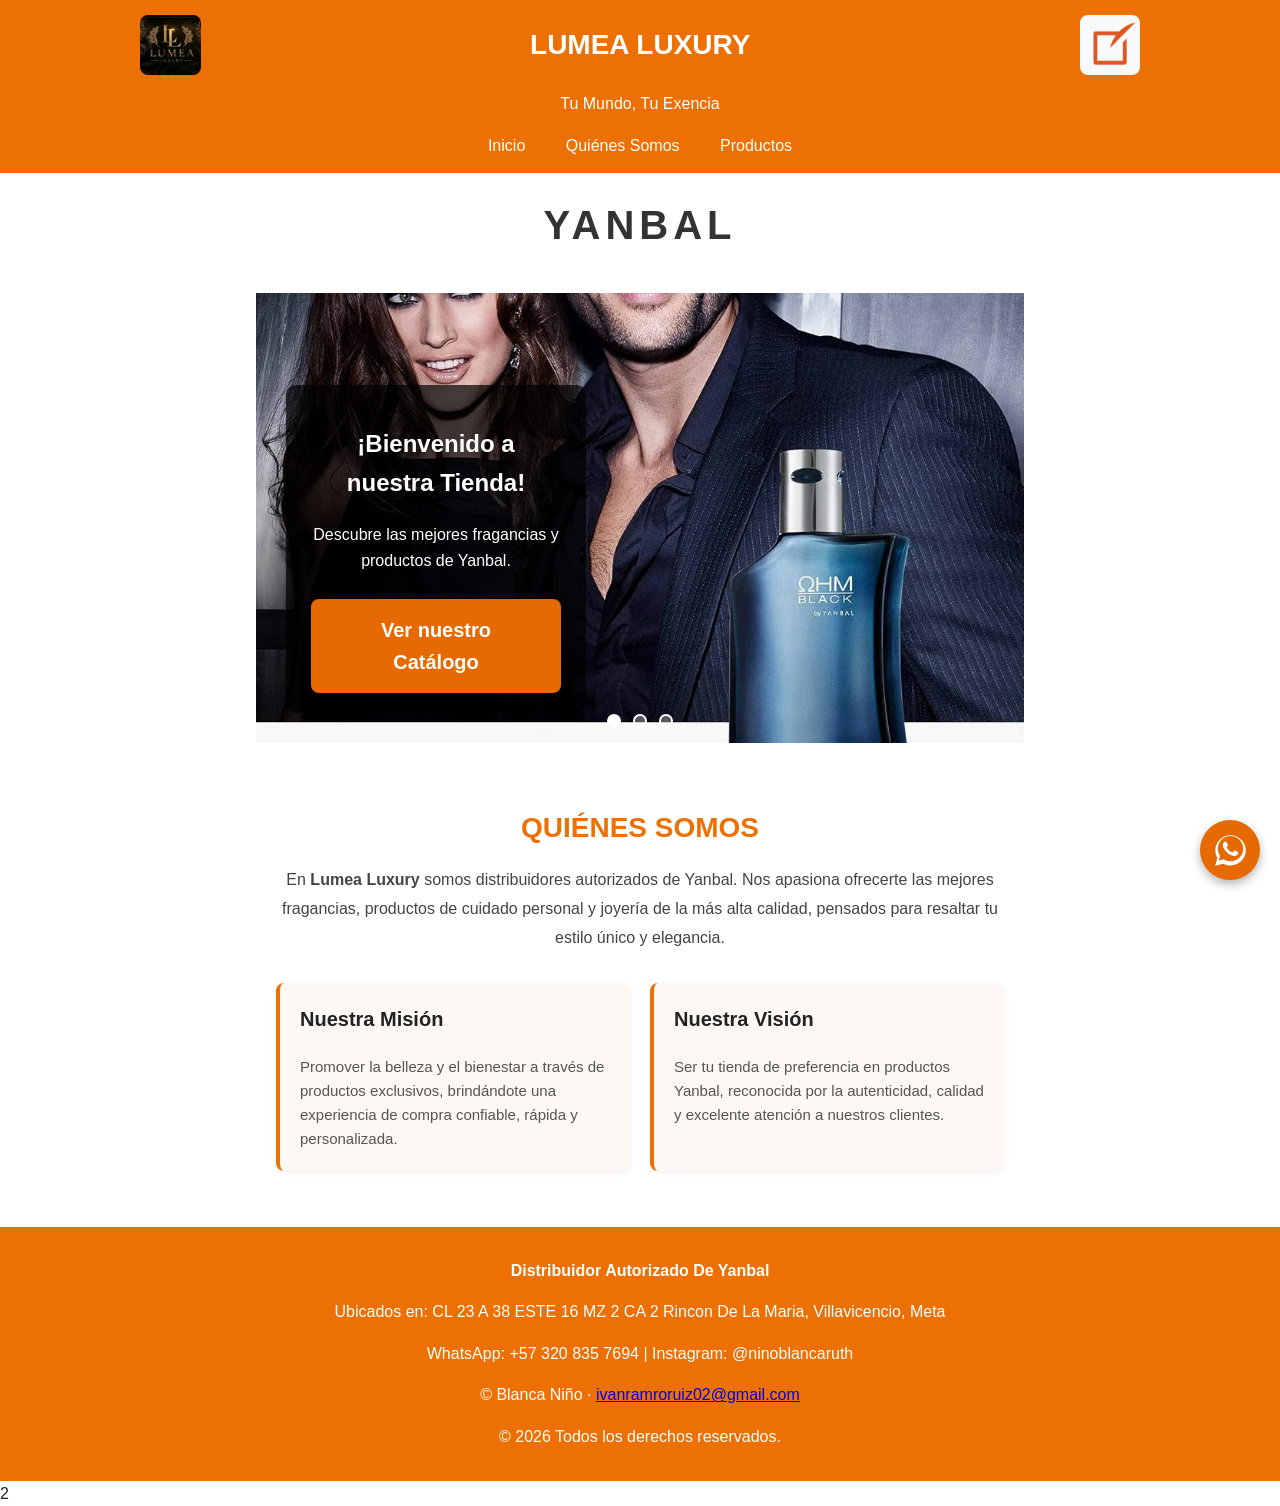
<file: index.html>
<!DOCTYPE html> <!-- Indica al navegador que este documento está escrito en HTML5 -->
<html lang="es"> <!-- Etiqueta raíz de toda la página; lang="es" indica que el idioma principal es español -->
<head> <!-- Cabecera invisible de la página: contiene configuraciones, metadatos y enlaces a estilos -->
  <meta charset="UTF-8"> <!-- Permite mostrar correctamente tildes, la letra ñ y caracteres especiales -->
  <meta name="viewport" content="width=device-width, initial-scale=1"> <!-- Hace que la página se adapte al ancho de celulares y tablets -->
  <meta name="description" content="Pagina principal de mis productos"> <!-- Descripción breve de la página para buscadores como Google -->
  <title> Blanca Niño | Enprendedora Independiente</title> <!-- Título que aparece en la pestaña del navegador -->
  <link rel="stylesheet" href="estilos.css"> <!-- Conecta este archivo HTML con la hoja de estilos CSS -->
</head> <!-- Cierra la configuración de cabecera -->
<body> <!-- Inicia todo el contenido visible de la página web -->

<header> <!-- Encabezado superior de la página (barra naranja) -->
  <div class="header-contenido"> <!-- Caja contenedora para alinear los dos logos y el título en una fila -->
    <img src="img/logo1.jpeg" alt="Logo Lumea" class="logo-header"> <!-- Muestra el logo izquierdo desde la carpeta img; alt es el texto alternativo -->
    <h1>LUMEA LUXURY</h1> <!-- Título principal más importante de la página -->
    <img src="img/logo2.jpeg" alt="Icono" class="logo-header"> <!-- Muestra el logo derecho desde la carpeta img -->
  </div> <!-- Cierra el contenedor de logos y título -->
  <p>Tu Mundo, Tu Exencia</p> <!-- Párrafo con el eslogan debajo del título principal -->
  
  <!-- MENÚ DE NAVEGACIÓN -->
<nav> <!-- Contenedor semántico para los enlaces principales de navegación -->
  <a href="index.html">Inicio</a> <!-- Enlace que recarga o lleva a la página principal -->
  <a href="index.html#quienes-somos">Quiénes Somos</a> <!-- Enlace tipo ancla (#) que baja hasta la sección con id="quienes-somos" -->
  <a href="productos.html">Productos</a> <!-- Enlace que abre la página del catálogo de productos -->
</nav> <!-- Cierra el menú de navegación -->
</header> <!-- Cierra el encabezado superior -->
  
<!-- ========================================================
       TÍTULO PRINCIPAL DE LA MARCA
       ======================================================== -->
  <h2 style="text-align: center; font-size: 40px; letter-spacing: 5px; margin: 20px 0; color: #333;">YANBAL</h2> <!-- Subtítulo con estilos en línea (centrado, tamaño 40px, letras separadas 5px y gris oscuro) -->
<!-- ========================================================
       SECCIÓN DE BIENVENIDA (HERO SECTION) CON IMAGEN DE FONDO
       ======================================================== -->
 <main> <!-- Contenedor principal del contenido central de la página -->
   <!-- SECCIÓN DE PORTADA CON CARRUSEL DE FOTOS -->
<section class="carrusel-container"> <!-- Sección que encierra todo el carrusel de portada -->
  <div class="carrusel-slides" id="carruselSlides"> <!-- Pista horizontal que mueve las diapositivas; tiene id para controlarla con JavaScript -->
    
    <!-- Foto 1 (La imagen principal actual) -->
    <div class="slide"> <!-- Primera diapositiva del carrusel -->
      <img src="img/portada.jpg" alt="Fragancias Yanbal"> <!-- Imagen de fondo de la primera diapositiva -->
      <div class="contenido-portada"> <!-- Recuadro oscuro flotante encima de la imagen -->
        <h2>¡Bienvenido a nuestra Tienda!</h2> <!-- Título dentro del recuadro de bienvenida -->
        <p>Descubre las mejores fragancias y productos de Yanbal.</p> <!-- Texto descriptivo de bienvenida -->
        <a href="productos.html" class="boton-catalogo">Ver nuestro Catálogo</a> <!-- Enlace con apariencia de botón naranja que lleva al catálogo -->
      </div> <!-- Cierra el recuadro flotante -->
    </div> <!-- Cierra la diapositiva 1 -->

    <!-- Foto 2 (Subirás esta foto a tu carpeta img) -->
    <div class="slide"> <!-- Segunda diapositiva del carrusel -->
      <img src="img/portada2.jpg" alt="Joyería Yanbal"> <!-- Imagen de fondo de la segunda diapositiva -->
      <div class="contenido-portada"> <!-- Recuadro oscuro flotante encima de la segunda foto -->
        <h2>Joyería Exclusiva</h2> <!-- Título de la diapositiva 2 -->
        <p>Diseños elegantes de la más alta calidad.</p> <!-- Texto descriptivo de la diapositiva 2 -->
        <a href="productos.html" class="boton-catalogo">Ver Joyería</a> <!-- Botón que lleva a la página de productos -->
      </div> <!-- Cierra el recuadro flotante -->
    </div> <!-- Cierra la diapositiva 2 -->

    <!-- Foto 3 (Subirás esta foto a tu carpeta img) -->
    <div class="slide"> <!-- Tercera diapositiva del carrusel -->
      <img src="img/portada3.jpg" alt="Cuidado Personal"> <!-- Imagen de fondo de la tercera diapositiva -->
      <div class="contenido-portada"> <!-- Recuadro oscuro flotante encima de la tercera foto -->
        <h2>Cuidado Personal</h2> <!-- Título de la diapositiva 3 -->
        <p>Lo mejor para tu rutina diaria de belleza.</p> <!-- Texto descriptivo de la diapositiva 3 -->
        <a href="productos.html" class="boton-catalogo">Descubrir Más</a> <!-- Botón que lleva a la página de productos -->
      </div> <!-- Cierra el recuadro flotante -->
    </div> <!-- Cierra la diapositiva 3 -->

  </div> <!-- Cierra la pista de diapositivas -->

  <!-- PUNTOS INDICADORES DE NAVEGACIÓN -->
  <div class="carrusel-puntos"> <!-- Contenedor de los 3 puntos indicadores en la parte inferior -->
    <span class="punto active" onclick="irASlide(0)"></span> <!-- Punto 1 (activo al inicio); al hacer clic llama a la función JS irASlide(0) -->
    <span class="punto" onclick="irASlide(1)"></span> <!-- Punto 2; al hacer clic muestra la segunda imagen (posición 1) -->
    <span class="punto" onclick="irASlide(2)"></span> <!-- Punto 3; al hacer clic muestra la tercera imagen (posición 2) -->
  </div> <!-- Cierra los puntos indicadores -->
</section> <!-- Cierra la sección del carrusel -->




    <!-- 2. QUIÉNES SOMOS (Separado, justo debajo de la portada) -->
    <section id="quienes-somos" class="seccion-quienes-somos"> <!-- Sección con id="quienes-somos" para que el menú pueda saltar hasta aquí -->
      <h2>Quiénes Somos</h2> <!-- Título de la sección -->
      <p class="descripcion-quienes-somos"> <!-- Párrafo de presentación; <strong> resalta "Lumea Luxury" en negrita -->
        En <strong>Lumea Luxury</strong> somos distribuidores autorizados de Yanbal. Nos apasiona ofrecerte las mejores fragancias, productos de cuidado personal y joyería de la más alta calidad, pensados para resaltar tu estilo único y elegancia.
      </p>

      <div class="mision-vision-grid"> <!-- Contenedor flexible que pone Misión y Visión lado a lado -->
        <div class="tarjeta-mv"> <!-- Tarjeta individual para la Misión -->
          <h3>Nuestra Misión</h3> <!-- Subtítulo de la tarjeta Misión -->
          <p>Promover la belleza y el bienestar a través de productos exclusivos, brindándote una experiencia de compra confiable, rápida y personalizada.</p> <!-- Texto de la Misión -->
        </div> <!-- Cierra tarjeta Misión -->
        <div class="tarjeta-mv"> <!-- Tarjeta individual para la Visión -->
          <h3>Nuestra Visión</h3> <!-- Subtítulo de la tarjeta Visión -->
          <p>Ser tu tienda de preferencia en productos Yanbal, reconocida por la autenticidad, calidad y excelente atención a nuestros clientes.</p> <!-- Texto de la Visión -->
        </div> <!-- Cierra tarjeta Visión -->
      </div> <!-- Cierra el contenedor de Misión y Visión -->
    </section> <!-- Cierra la sección Quiénes Somos -->
  </main> <!-- Cierra el contenido principal -->

<!-- ========================================================
       PIE DE PÁGINA (FOOTER): Información legal y de contacto
       ======================================================== -->
  <footer> <!-- Pie de página inferior con datos de contacto -->
    <p><strong>Distribuidor Autorizado De Yanbal</strong></p> <!-- Texto destacado en negrita -->
    <p> Ubicados en: CL 23 A 38 ESTE 16 MZ 2 CA 2 Rincon De La Maria, Villavicencio, Meta</p> <!-- Dirección física -->
    <p> WhatsApp: +57 320 835 7694 |  Instagram: @ninoblancaruth</p> <!-- Datos de contacto y redes -->
    <p>&copy; Blanca Niño · <a href="mailto:ana@correo.com">ivanramroruiz02@gmail.com</a></p> <!-- Símbolo de copyright (&copy;) y enlace mailto para abrir el correo -->
    <p>&copy; 2026 Todos los derechos reservados.</p> <!-- Aviso de derechos reservados -->
  </footer> <!-- Cierra el pie de página -->
  
   <!-- BOTÓN FLOTANTE DE WHATSAPP imagen vectorial (coordenadas matematicas ponto x, y) -->
  <a href="https://wa.me/573144445281?text=¡Hola!%20Me%20gustaría%20recibir%20más%20información%20sobre%20los%20productos%20de%20Lumea%20Luxury." class="boton-whatsapp-flotante" target="_blank"> <!-- Enlace directo a la API de WhatsApp con mensaje predefinido; target="_blank" lo abre en una pestaña nueva -->
    <!-- Este es el código del ícono de WhatsApp en color blanco -->
    <svg xmlns="http://www.w3.org/2000/svg" viewBox="0 0 448 512" fill="white"> <!-- Gráfico vectorial (SVG) que dibuja el logo de WhatsApp en blanco sin pixelarse -->
      <path d="M380.9 97.1C339 55.1 283.2 32 223.9 32c-122.4 0-222 99.6-222 222 0 39.1 10.2 77.3 29.6 111L0 480l117.7-30.9c32.4 17.7 68.9 27 106.1 27h.1c122.3 0 224.1-99.6 224.1-222 0-59.3-25.2-115-67.1-157zM223.9 413.6c-33.2 0-65.7-8.9-94-25.7l-6.7-4-69.8 18.3L72 334.3l-4.4-7c-18.5-29.4-28.2-63.3-28.2-98.2 0-101.7 82.8-184.5 184.6-184.5 49.3 0 95.6 19.2 130.4 54.1 34.8 34.9 56.2 81.2 56.1 130.5 0 101.8-84.9 184.6-186.6 184.6zm101.2-138.2c-5.5-2.8-32.8-16.2-37.9-18-5.1-1.9-8.8-2.8-12.5 2.8-3.7 5.6-14.3 18-17.6 21.8-3.2 3.7-6.5 4.2-12 1.4-32.6-16.3-54-29.1-75.5-66-5.7-9.8 5.7-9.1 16.3-30.3 1.8-3.7.9-6.9-.5-9.7-1.4-2.8-12.5-30.1-17.1-41.2-4.5-10.8-9.1-9.3-12.5-9.5-3.2-.2-6.9-.2-10.6-.2-3.7 0-9.7 1.4-14.8 6.9-5.1 5.6-19.4 19-19.4 46.3 0 27.3 19.9 53.7 22.6 57.4 2.8 3.7 39.1 59.7 94.8 83.8 35.2 15.2 49 16.5 66.6 13.9 10.7-1.6 32.8-13.4 37.4-26.4 4.6-13 4.6-24.1 3.2-26.4-1.3-2.5-5-3.9-10.5-6.6z"/> <!-- Coordenadas matemáticas que trazan la silueta del teléfono y burbuja de WhatsApp -->
    </svg> <!-- Cierra el gráfico vectorial -->
  </a> <!-- Cierra el botón flotante de WhatsApp -->
  <!-- SCRIPT PARA FORZAR EL SALTO A "QUIÉNES SOMOS" EN CELULARES -->
  <script> // Inicia bloque de código JavaScript
    window.addEventListener('load', function() { // Espera a que toda la página y sus imágenes terminen de cargar
      if (window.location.hash === '#quienes-somos') { // Verifica si la dirección URL termina en #quienes-somos
        setTimeout(function() { // Espera un breve tiempo antes de ejecutar el desplazamiento
          const seccion = document.getElementById('quienes-somos'); // Busca en el HTML la sección con id="quienes-somos"
          if (seccion) { // Comprueba que la sección exista
            seccion.scrollIntoView({ behavior: 'smooth' }); // Desliza la pantalla suavemente hasta esa sección
          }
        }, 300); // Espera 300ms a que la imagen de portada se ubique en el celular
      }
    }); // Cierra el evento de carga
  </script> <!-- Cierra el primer script -->

  <!-- SCRIPT PARA EL FUNCIONAMIENTO DEL CARRUSEL -->
  <script> // Inicia el código JavaScript que controla el movimiento del carrusel
    let indexSlide = 0; // Variable que guarda el número de la foto actual (empieza en 0 = Foto 1)
    const containerSlides = document.getElementById('carruselSlides'); // Captura el contenedor que mueve todas las fotos
    const puntos = document.querySelectorAll('.punto'); // Captura todos los puntos indicadores en una lista
    const totalSlides = puntos.length; // Cuenta cuántas diapositivas hay en total (3)

    function mostrarSlide(n) { // Función principal que cambia a la diapositiva número "n"
      indexSlide = n; // Actualiza el índice de la foto actual
      if (indexSlide >= totalSlides) indexSlide = 0; // Si pasa de la última foto, vuelve a empezar en la primera (0)
      if (indexSlide < 0) indexSlide = totalSlides - 1; // Si retrocede antes de la primera, salta a la última

      containerSlides.style.transform = `translateX(-${indexSlide * 100}%)`; // Mueve las fotos hacia la izquierda multiplicando el índice por 100%

      puntos.forEach(p => p.classList.remove('active')); // Quita el color blanco activo a todos los puntos
      if (puntos[indexSlide]) { // Verifica que exista el punto correspondiente a la foto actual
        puntos[indexSlide].classList.add('active'); // Pinta de blanco activo solo el punto de la foto visible
      }
    } // Cierra la función mostrarSlide

    function irASlide(n) { // Función que se ejecuta al hacer clic manualmente en uno de los puntos
      mostrarSlide(n); // Llama a mostrarSlide para ir directo a esa foto
    } // Cierra la función irASlide

    // Cambia la imagen automáticamente cada 4 segundos
    setInterval(() => { // Temporizador que repite una acción cada cierto tiempo
      mostrarSlide(indexSlide + 1); // Avanza automáticamente a la siguiente foto
    }, 4000); // 4000 milisegundos = 4 segundos
  </script> <!-- Cierra el script del carrusel -->
</body> <!-- Cierra el cuerpo de la página -->


</body> <!-- Cierre extra del cuerpo de la página -->
</html> <!-- Cierra todo el documento HTML -->
2
</file>
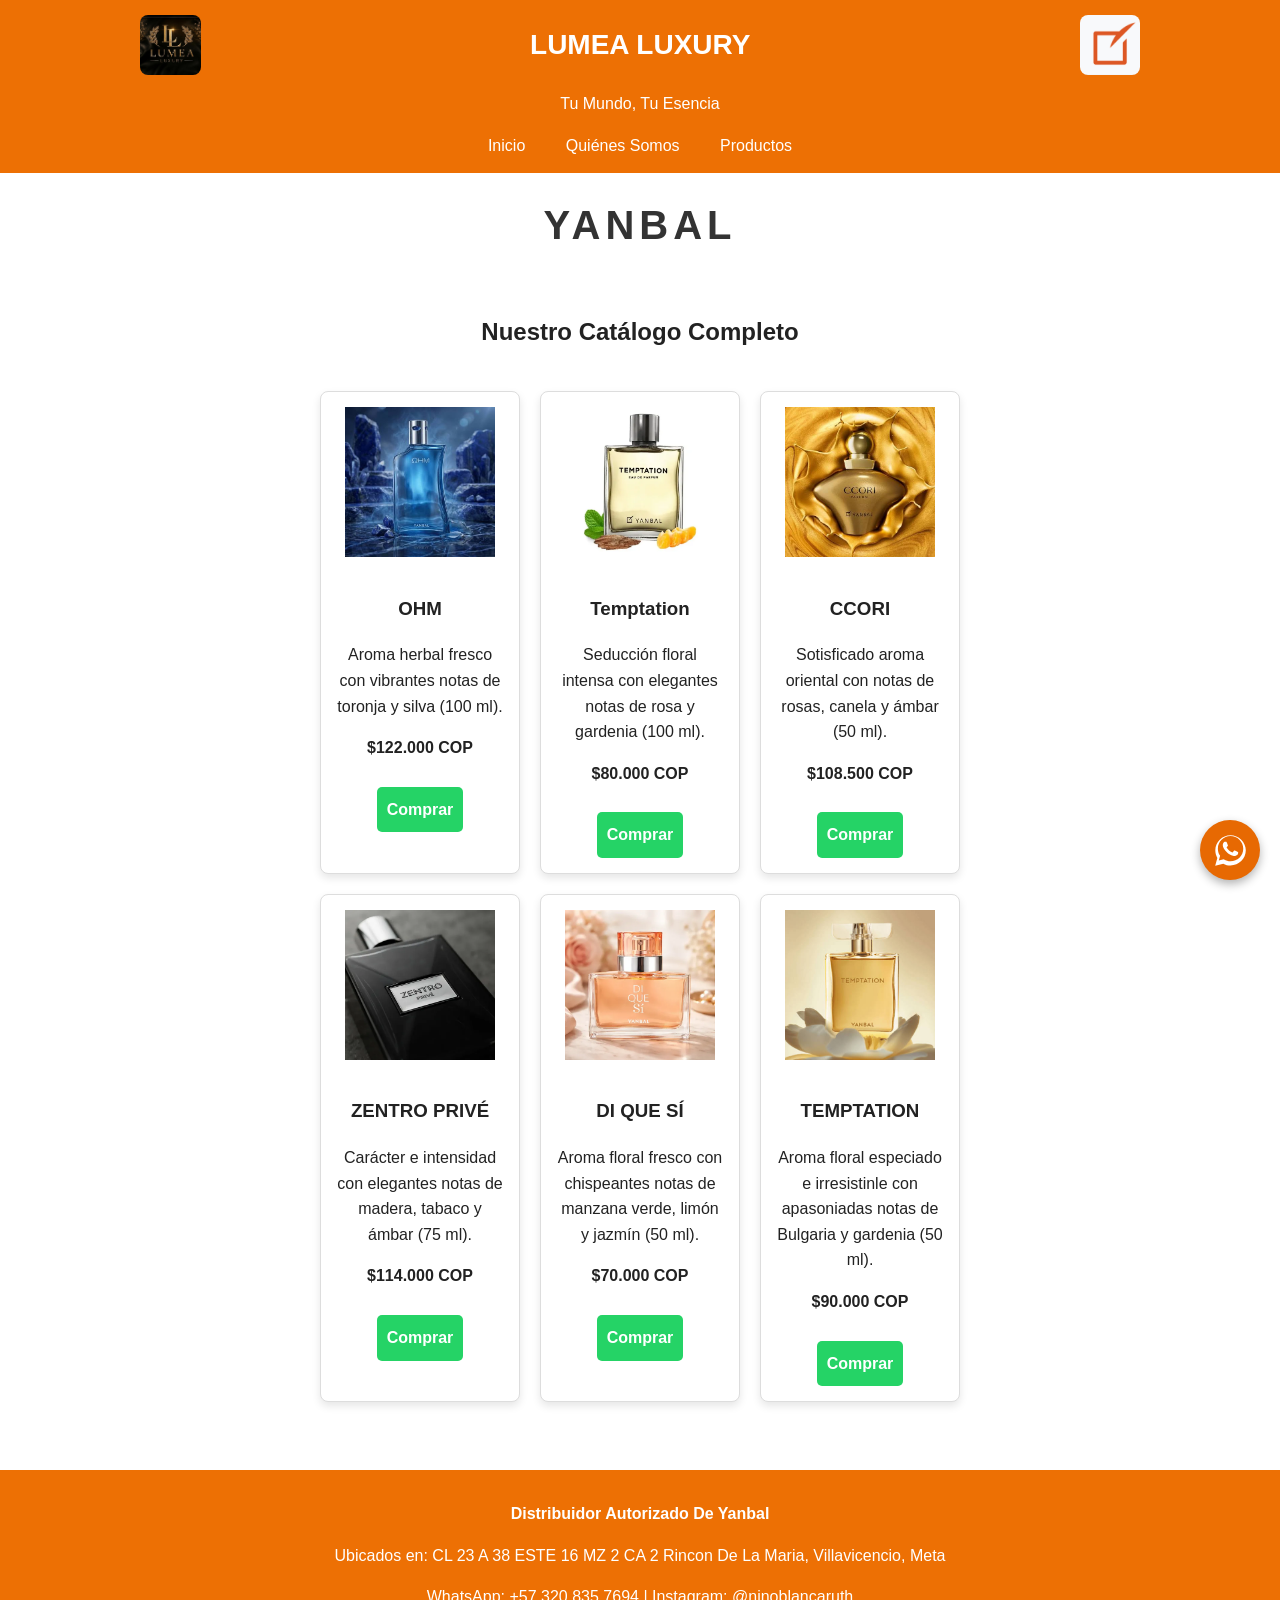
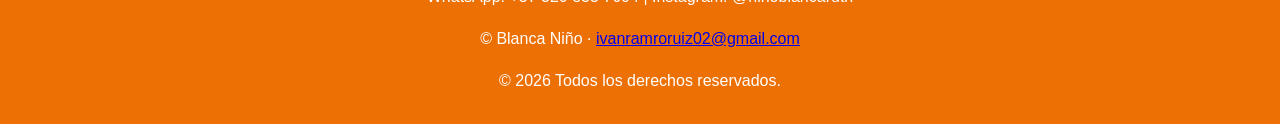
<file: productos.html>
<!DOCTYPE html> <!-- Indica al navegador que este documento está escrito en HTML5 -->
<html lang="es"> <!-- Etiqueta raíz de toda la página; lang="es" indica que el idioma principal es español -->
<head> <!-- Cabecera invisible de la página: contiene configuraciones, título y conexión a estilos -->
  <meta charset="UTF-8"> <!-- Permite mostrar correctamente tildes, la letra ñ y caracteres especiales -->
  <meta name="viewport" content="width=device-width, initial-scale=1.0"> <!-- Hace que la página se adapte al ancho de celulares y tablets -->
  <title>Catálogo de Productos | Tienda Online</title> <!-- Título que aparece en la pestaña del navegador -->
  <link rel="stylesheet" href="estilos.css"> <!-- Conecta este archivo HTML con la misma hoja de estilos CSS -->
</head> <!-- Cierra la configuración de cabecera -->
<body> <!-- Inicia todo el contenido visible de la página web -->

  <!-- ENCABEZADO Y MENÚ -->
  <header> <!-- Encabezado superior naranja idéntico al inicio para mantener coherencia visual -->
  <div class="header-contenido"> <!-- Caja contenedora (Flexbox) que alinea los dos logos y el título en fila -->
    <img src="img/logo1.jpeg" alt="Logo Lumea" class="logo-header"> <!-- Muestra el logo izquierdo desde la carpeta img -->
    <h1>LUMEA LUXURY</h1> <!-- Título principal de la tienda -->
    <img src="img/logo2.jpeg" alt="Icono" class="logo-header"> <!-- Muestra el logo derecho desde la carpeta img -->
  </div> <!-- Cierra el contenedor de logos y título -->
    <p>Tu Mundo, Tu Esencia</p> <!-- Párrafo con el eslogan de la tienda -->
    <nav> <!-- Barra de navegación principal -->
      <a href="index.html">Inicio</a> <!-- Enlace para volver a la página principal -->
      <a href="index.html#quienes-somos">Quiénes Somos</a> <!-- Enlace que regresa al inicio y baja directo a la sección #quienes-somos -->
      <a href="productos.html">Productos</a> <!-- Enlace a esta misma página del catálogo -->
    </nav> <!-- Cierra el menú de navegación -->
  </header> <!-- Cierra el encabezado superior -->

    <h2 style="text-align: center; font-size: 40px; letter-spacing: 5px; margin: 20px 0; color: #333;">YANBAL</h2> <!-- Subtítulo de marca con estilos en línea (centrado, 40px, letras separadas 5px y gris oscuro) -->

  <!-- CATÁLOGO DE PRODUCTOS -->
  <main> <!-- Contenedor principal del contenido central -->
    <section id="productos"> <!-- Sección semántica que agrupa todo el catálogo -->
      <h2 style="text-align: center; margin-top: 20px;">Nuestro Catálogo Completo</h2> <!-- Título centrado del catálogo -->
      
      <div class="catalogo"> <!-- Contenedor Flexbox que organiza las tarjetas una al lado de la otra y las baja de fila si no caben -->
        <!-- Producto 1 -->
        <article class="tarjeta-producto"> <!-- Tarjeta semántica individual para el primer producto -->
          <img src="img/producto1.jpg" alt="Perfume OHM" width="150"> <!-- Imagen del perfume OHM desde la carpeta img -->
          <h3>OHM</h3> <!-- Nombre del producto -->
          <p>Aroma herbal fresco con vibrantes notas de toronja y silva (100 ml).</p> <!-- Descripción olfativa y presentación -->
          <p><strong>$122.000 COP</strong></p> <!-- Precio resaltado en negrita con la etiqueta <strong> -->
          <!-- BOTÓN DE WHATSAPP -->
          <a href="https://wa.me/573144445281?text=Hola,%20me%20interesa%20comprar%20el%20perfume%20OHM" target="_blank" class="boton-comprar">Comprar</a> <!-- Enlace a la API de WhatsApp con mensaje personalizado para este perfume; target="_blank" abre una pestaña nueva -->
        </article> <!-- Cierra tarjeta del Producto 1 -->

        <!-- Producto 2 -->
        <article class="tarjeta-producto"> <!-- Tarjeta individual para el segundo producto -->
          <img src="img/producto2.jpg" alt="Perfume Temptation" width="150"> <!-- Imagen del perfume Temptation -->
          <h3>Temptation</h3> <!-- Nombre del producto -->
          <p>Seducción floral intensa con elegantes notas de rosa y gardenia (100 ml).</p> <!-- Descripción del aroma y mililitros -->
          <p><strong>$80.000 COP</strong></p> <!-- Precio en negrita -->
          <!-- BOTÓN DE WHATSAPP -->
          <a href="https://wa.me/573144445281?text=Hola,%20me%20interesa%20comprar%20el%20perfume%20Temptation" target="_blank" class="boton-comprar">Comprar</a> <!-- Botón que envía mensaje directo por WhatsApp pidiendo Temptation -->
        </article> <!-- Cierra tarjeta del Producto 2 -->

        <!-- Producto 3-->
        <article class="tarjeta-producto"> <!-- Tarjeta individual para el tercer producto -->
          <img src="img/producto3.jpg" alt=" Perfume ccori width="150"> <!-- Imagen del perfume CCORI -->
          <h3> CCORI </h3> <!-- Nombre del producto -->
          <p>Sotisficado aroma oriental con notas de rosas, canela y ámbar (50 ml).</p> <!-- Descripción olfativa y tamaño -->
          <p><strong>$108.500 COP</strong></p> <!-- Precio en negrita -->
          <!-- BOTÓN DE WHATSAPP -->
          <a href="https://wa.me/573144445281?text=Hola,%20me%20interesa%20comprar%20el%20perfume%20CCORI" target="_blank" class="boton-comprar">Comprar</a> <!-- Botón de WhatsApp personalizado para CCORI -->
        </article> <!-- Cierra tarjeta del Producto 3 -->

         <!-- Producto 4-->
        <article class="tarjeta-producto"> <!-- Tarjeta individual para el cuarto producto -->
          <img src="img/producto4.jpg" alt=" Perfume zentro privé width="150"> <!-- Imagen del perfume Zentro Privé -->
          <h3> ZENTRO PRIVÉ </h3> <!-- Nombre del producto -->
          <p>Carácter e intensidad con elegantes notas de madera, tabaco y ámbar (75 ml).</p> <!-- Descripción olfativa y tamaño -->
          <p><strong>$114.000 COP</strong></p> <!-- Precio en negrita -->
          <!-- BOTÓN DE WHATSAPP -->
          <a href="https://wa.me/573144445281?text=Hola,%20me%20interesa%20comprar%20el%20perfume%20ZETRO%20PRIVÉ" target="_blank" class="boton-comprar">Comprar</a> <!-- Botón de WhatsApp personalizado para Zentro Privé -->
        </article> <!-- Cierra tarjeta del Producto 4 -->

         <!-- Producto 5-->
        <article class="tarjeta-producto"> <!-- Tarjeta individual para el quinto producto -->
          <img src="img/producto5.jpg" alt=" Perfume Di Que Sí width="150"> <!-- Imagen del perfume Di Que Sí -->
          <h3> DI QUE SÍ </h3> <!-- Nombre del producto -->
          <p>Aroma floral fresco con chispeantes notas de manzana verde, limón y jazmín (50 ml).</p> <!-- Descripción olfativa y tamaño -->
          <p><strong>$70.000 COP</strong></p> <!-- Precio en negrita -->
          <!-- BOTÓN DE WHATSAPP -->
          <a href="https://wa.me/573144445281?text=Hola,%20me%20interesa%20comprar%20el%20perfume%20%DI%20QUE%20SÍ" target="_blank" class="boton-comprar">Comprar</a> <!-- Botón de WhatsApp personalizado para Di Que Sí -->
        </article> <!-- Cierra tarjeta del Producto 5 -->

         <!-- Producto 6-->
        <article class="tarjeta-producto"> <!-- Tarjeta individual para el sexto producto -->
          <img src="img/producto6.jpg" alt=" Perfume Di Que Sí width="150"> <!-- Imagen del perfume Temptation de dama -->
          <h3> TEMPTATION </h3> <!-- Nombre del producto -->
          <p>Aroma floral especiado e irresistinle con apasoniadas notas de Bulgaria y gardenia (50 ml).</p> <!-- Descripción olfativa y tamaño -->
          <p><strong>$90.000 COP</strong></p> <!-- Precio en negrita -->
          <!-- BOTÓN DE WHATSAPP -->
          <a href="https://wa.me/573144445281?text=Hola,%20me%20interesa%20comprar%20el%20perfume%20%TEMPTATION%20DE%20DAMA" target="_blank" class="boton-comprar">Comprar</a> <!-- Botón de WhatsApp personalizado para Temptation de dama -->
        </article> <!-- Cierra tarjeta del Producto 6 -->
      </div> <!-- Cierra el contenedor Flexbox de todo el catálogo -->
    </section> <!-- Cierra la sección de productos -->
  </main> <!-- Cierra el contenido principal -->

  <!-- PIE DE PÁGINA -->
  <footer> <!-- Pie de página inferior con información de contacto y ubicación -->
    <p><strong>Distribuidor Autorizado De Yanbal</strong></p> <!-- Texto destacado en negrita -->
    <p> Ubicados en: CL 23 A 38 ESTE 16 MZ 2 CA 2 Rincon De La Maria, Villavicencio, Meta</p> <!-- Dirección física -->
    <p> WhatsApp: +57 320 835 7694 |  Instagram: @ninoblancaruth</p> <!-- Teléfono y redes sociales -->
    <p>&copy; Blanca Niño · <a href="mailto:ana@correo.com">ivanramroruiz02@gmail.com</a></p> <!-- Símbolo de copyright (&copy;) y enlace de correo -->
    <p>&copy; 2026 Todos los derechos reservados.</p> <!-- Aviso legal de derechos reservados -->
  </footer> <!-- Cierra el pie de página -->

   <!-- BOTÓN FLOTANTE DE WHATSAPP -->
  <a href="https://wa.me/573144445281?text=¡Hola!%20Me%20gustaría%20recibir%20más%20información%20sobre%20los%20productos%20de%20Lumea%20Luxury." class="boton-whatsapp-flotante" target="_blank"> <!-- Botón circular fijo en pantalla que abre chat general de WhatsApp -->
    <!-- Este es el código del ícono de WhatsApp en color blanco -->
    <svg xmlns="http://www.w3.org/2000/svg" viewBox="0 0 448 512" fill="white"> <!-- Gráfico vectorial (SVG) que dibuja el ícono de WhatsApp en blanco sin perder calidad -->
      <path d="M380.9 97.1C339 55.1 283.2 32 223.9 32c-122.4 0-222 99.6-222 222 0 39.1 10.2 77.3 29.6 111L0 480l117.7-30.9c32.4 17.7 68.9 27 106.1 27h.1c122.3 0 224.1-99.6 224.1-222 0-59.3-25.2-115-67.1-157zM223.9 413.6c-33.2 0-65.7-8.9-94-25.7l-6.7-4-69.8 18.3L72 334.3l-4.4-7c-18.5-29.4-28.2-63.3-28.2-98.2 0-101.7 82.8-184.5 184.6-184.5 49.3 0 95.6 19.2 130.4 54.1 34.8 34.9 56.2 81.2 56.1 130.5 0 101.8-84.9 184.6-186.6 184.6zm101.2-138.2c-5.5-2.8-32.8-16.2-37.9-18-5.1-1.9-8.8-2.8-12.5 2.8-3.7 5.6-14.3 18-17.6 21.8-3.2 3.7-6.5 4.2-12 1.4-32.6-16.3-54-29.1-75.5-66-5.7-9.8 5.7-9.1 16.3-30.3 1.8-3.7.9-6.9-.5-9.7-1.4-2.8-12.5-30.1-17.1-41.2-4.5-10.8-9.1-9.3-12.5-9.5-3.2-.2-6.9-.2-10.6-.2-3.7 0-9.7 1.4-14.8 6.9-5.1 5.6-19.4 19-19.4 46.3 0 27.3 19.9 53.7 22.6 57.4 2.8 3.7 39.1 59.7 94.8 83.8 35.2 15.2 49 16.5 66.6 13.9 10.7-1.6 32.8-13.4 37.4-26.4 4.6-13 4.6-24.1 3.2-26.4-1.3-2.5-5-3.9-10.5-6.6z"/> <!-- Trazo matemático que dibuja la silueta de WhatsApp -->
    </svg> <!-- Cierra el ícono SVG -->
  </a> <!-- Cierra el botón flotante -->
</body> <!-- Cierra el cuerpo de la página -->
</html> <!-- Cierra el documento HTML -->
</file>
<file: estilos.css>
/* ========================================================
   CONFIGURACIÓN GENERAL Y LIMPIEZA DE MÁRGENES
   ======================================================== */
* { /* El asterisco (*) selecciona absolutamente todos los elementos de la página */
  box-sizing: border-box; /* Hace que bordes y rellenos no agranden el tamaño total de las cajas */
}

html {
  scroll-behavior: smooth; /* Hace que la pantalla se deslice suavemente al pulsar enlaces internos */
}


/* Evita que la pantalla se desborde hacia los lados y da el estilo base a las letras */
html, body { 
  margin: 0; /* Elimina el margen exterior que traen los navegadores por defecto */
  padding: 0; /* Elimina el relleno interior por defecto */
  max-width: 100%; /* Limita el ancho máximo al 100% de la pantalla */
  overflow-x: hidden; /* Oculta cualquier desbordamiento horizontal para evitar scroll hacia los lados */
  font-family: Arial, sans-serif; /* Define el tipo de letra principal de toda la web */
  line-height: 1.6; /* Define el espacio vertical entre líneas de texto para facilitar la lectura */
  color: #222; /* Pone un gris muy oscuro (casi negro) como color base del texto */
}

/* Hace que TODAS las imágenes se reduzcan automáticamente al ancho de la pantalla */
img { 
  max-width: 100%; /* Impide que una imagen sea más ancha que su contenedor */
  height: auto; /* Ajusta la altura automáticamente para que la imagen no se deforme */
}

/* ========================================================
   ENCABEZADO, NAVEGACIÓN Y PIE DE PÁGINA
   ======================================================== */
header, footer { /* Aplica el mismo estilo tanto al encabezado (header) como al pie de página (footer) */
  background: #ed7004; /* Pone el color naranja de la marca como fondo */
  color: #fff; /* Pone el color de letra en blanco */
  text-align: center; /* Centra el texto horizontalmente */
  padding: 15px 16px; /* Da espacio interior arriba/abajo (15px) y a los lados (16px) */
}

/* Contenedor para alinear los logos a los lados del título */
.header-contenido {
  display: flex; /* Activa Flexbox para acomodar elementos en fila horizontal */
  justify-content: space-between; /* Empuja los elementos hacia los extremos (logo - título - logo) */
  align-items: center; /* Centra los logos y el título verticalmente */
  max-width: 1000px; /* Limita el ancho máximo del encabezado a 1000px */
  margin: 0 auto; /* Centra todo el bloque horizontalmente en pantallas grandes */
}

.logo-header {
  height: 60px; /* Fija la altura de los logos en 60 píxeles */
  width: auto; /* Ajusta el ancho proporcionalmente a la altura */
  border-radius: 8px; /* Esquinas ligeramente redondeadas para los logos */
}

header h1 {
  margin: 0; /* Quita el margen por defecto del título principal */
  color: white; /* Pone el título en color blanco */
  font-size: 28px; /* Define el tamaño de letra del título en 28px */
}

nav { 
  margin-top: 10px; /* Separa el menú de navegación 10px hacia abajo respecto al título */
}

nav a { /* Da estilo a los enlaces dentro de la barra de navegación */
  color: #fff; /* Pone las letras de los enlaces en blanco */
  margin: 0 10px; /* Deja 10px de separación a izquierda y derecha de cada enlace */
  text-decoration: none; /* Quita la línea de subrayado que traen los enlaces por defecto */
}

@media (min-width: 700px) { /* Regla que solo se activa en pantallas de 700px de ancho o más (PC/Tablet) */
  nav a { margin: 0 18px; } /* Aumenta la separación entre enlaces a 18px en pantallas grandes */
}

/* ========================================================
   ESTRUCTURA PRINCIPAL Y FORMULARIOS
   ======================================================== */
main { max-width: 800px; margin: 0 auto; padding: 16px; } /* Centra el contenedor principal con ancho máximo de 800px y 16px de relleno */
section { margin-bottom: 32px; } /* Deja un espacio de separación de 32px debajo de cada sección */

table { border-collapse: collapse; width: 100%; } /* Une los bordes de las tablas en una sola línea y ocupa todo el ancho */
th, td { border: 1px solid #ccc; padding: 8px; text-align: left; } /* Pone borde gris, relleno de 8px y alinea texto a la izquierda en celdas */
th { background: #eef2fb; } /* Pone un fondo azul claro a los encabezados de tabla */

label { display: block; margin-top: 12px; font-weight: bold; } /* Pone cada etiqueta de formulario en su propia línea, con margen arriba y en negrita */
input, textarea { width: 100%; padding: 8px; } /* Hace que los campos de texto ocupen el 100% del ancho con 8px de relleno interno */

/* Botón genérico para formularios */
button { 
  margin-top: 12px; /* Deja espacio arriba del botón */
  padding: 10px 20px; /* Define el tamaño interior del botón (alto y ancho) */
  background: #0b3d91; /* Pone color de fondo azul oscuro */
  color: #fff; /* Pone el texto del botón en blanco */
  border: 0; /* Quita el borde gris por defecto de los botones */
  cursor: pointer; /* Cambia la flecha del mouse por una manito al pasar por encima */
}


  /* CARRUSEL DE PORTADA (UNA SOLA FOTO A LA VEZ) */
.carrusel-container {
  position: relative; /* Sirve de punto de referencia para ubicar elementos internos como los puntos */
  width: 100%; /* Ocupa todo el ancho disponible */
  max-width: 100%; /* Evita que sobrepase el ancho de la pantalla */
  overflow: hidden; /* Oculta estrictamente cualquier imagen de los lados */
  margin: 0 auto; /* Centra el contenedor */
}

.carrusel-slides {
  display: flex; /* Pone todas las diapositivas una al lado de la otra en fila */
  width: 100%; /* Ocupa el 100% del contenedor */
  transition: transform 0.6s ease-in-out; /* Hace que el cambio entre imágenes sea un deslizamiento suave de 0.6 segundos */
}

.slide {
  width: 100%; /* Ancho total */
  min-width: 100%; /* Garantiza que no se encoja */
  flex: 0 0 100%; /* Forzar a que cada imagen ocupe exactamente el 100% de la pantalla */
  position: relative; /* Permite que el cuadro de texto flote encima de la imagen */
  height: 450px; /* Define una altura fija de 450px para el banner */
}

.slide img {
  width: 100%; /* La imagen cubre todo el ancho de la diapositiva */
  height: 100%; /* La imagen cubre todo el alto de la diapositiva */
  object-fit: cover; /* Rellena todo el espacio sin estirar ni deformar la foto */
  display: block; /* Elimina pequeños espacios inferiores que dejan las imágenes por defecto */
}

/* Recuadro flotante en la foto */
.slide .contenido-portada {
  position: absolute; /* Ubica el recuadro libremente encima de la foto */
  bottom: 30px; /* Lo separa 30px del borde inferior */
  left: 30px; /* Lo separa 30px del borde izquierdo */
  text-align: center; /* Centra el texto dentro del recuadro */
  color: white; /* Pone las letras en blanco */
  background-color: rgba(0, 0, 0, 0.7); /* Crea un fondo negro semi-transparente (70% opacidad) */
  padding: 20px 25px; /* Da espacio interior al recuadro */
  border-radius: 10px; /* Redondea las esquinas del recuadro */
  max-width: 300px; /* Limita el ancho máximo a 300px para no tapar toda la foto */
  z-index: 5; /* Coloca el recuadro en una capa por encima de la imagen */
}

/* PUNTOS BOTONES PARA CAMBIAR MANUALMENTE */
.carrusel-puntos {
  position: absolute; /* Ubica los puntos flotando encima de la parte baja de la foto */
  bottom: 15px; /* Los separa 15px del borde inferior */
  width: 100%; /* Ocupa todo el ancho para poder centrarlos */
  display: flex; /* Alinea los puntos en fila horizontal */
  justify-content: center; /* Centra los puntos exactamente en el medio */
  gap: 12px; /* Deja 12px de separación entre cada punto */
  z-index: 10; /* Asegura que los puntos queden por encima de todo para poder hacerles clic */
}

.punto {
  width: 14px; /* Ancho del círculo */
  height: 14px; /* Alto del círculo */
  border: 2px solid white; /* Borde blanco alrededor del círculo */
  border-radius: 50%; /* Convierte el cuadrado en un círculo perfecto */
  background-color: rgba(255, 255, 255, 0.3); /* Fondo blanco semi-transparente */
  cursor: pointer; /* Muestra la manito al pasar el cursor */
  transition: background-color 0.3s, transform 0.2s; /* Suaviza el cambio de color y tamaño */
}

.punto:hover {
  transform: scale(1.2); /* Crece un poco al pasar el mouse */
}

.punto.active {
  background-color: white; /* Rellena de blanco sólido el punto de la foto que se está viendo */
}


/* ========================================================
   CATÁLOGO: CONTENEDOR PRINCIPAL 
   Pone los productos uno al lado del otro 
   ======================================================== */
.catalogo {
  display: flex; /* Esto es lo que los alinea horizontalmente */
  flex-wrap: wrap; /* Permite que pasen a la siguiente línea si la pantalla es pequeña */
  gap: 20px; /* Espacio de separación entre cada producto */
  justify-content: center; /* Centra todos los productos en la pantalla */
  padding: 20px; /* Espacio alrededor de todo el catálogo */
}

/* ========================================================
   CATÁLOGO: DISEÑO DE CADA PRODUCTO (Tarjeta) 
   ======================================================== */
.tarjeta-producto {
  border: 1px solid #ddd; /* Línea de borde gris clarito */
  border-radius: 8px; /* Hace que las esquinas del recuadro sean redondeadas */
  padding: 15px; /* Espacio interior para que el texto no pegue con el borde */
  text-align: center; /* Centra el texto, los precios y la imagen adentro */
  width: 200px; /* Tamaño fijo de ancho para cada tarjeta */
  box-shadow: 0 4px 8px rgba(0,0,0,0.1); /* Sombreado sutil para que resalte como 3D */
  background-color: white; /* Fondo blanco para la tarjeta */
}

/* TAMAÑO UNIFORME PARA LAS FOTOS DE LOS PRODUCTOS */
.tarjeta-producto img {
  width: 150px; /* Define el ancho fijo para todas las fotos */
  height: 150px; /* Define el alto fijo para nivelar las tarjetas */
  object-fit: contain; /* Hace que la imagen encaje perfecto sin estirarse ni recortarse */
  margin-bottom: 10px; /* Espacio entre foto y título */
}

/* DISEÑO DEL BOTÓN DE COMPRAR NORMAL */
.tarjeta-producto button {
  background-color: #04ff10; /* Color de fondo verde brillante */
  color: white; /* Letras en blanco */
  border: none; /* Sin borde */
  padding: 10px; /* Relleno interior de 10px */
  border-radius: 5px; /* Esquinas redondeadas */
  cursor: pointer; /* Manito al pasar el cursor */
  margin-top: 10px; /* Separación superior */
}

/* DISEÑO DEL BOTÓN DE WHATSAPP */
.tarjeta-producto .boton-comprar {
  display: inline-block; /* Permite darle ancho, alto y márgenes como un botón */
  background-color: #25D366; /* Verde característico de WhatsApp */
  color: white; /* Texto blanco */
  text-decoration: none; /* Quita el subrayado del enlace */
  padding: 10px; /* Espacio interior */
  border-radius: 5px; /* Esquinas redondeadas */
  margin-top: 10px; /* Separación respecto al precio o texto de arriba */
  font-weight: bold; /* Texto en negrita */
}

/* ========================================================
   DISEÑO DEL BOTÓN PRINCIPAL (VER CATÁLOGO) EN EL INICIO
   ======================================================== */
.boton-catalogo {
  display: inline-block; /* Permite que el enlace se comporte como un botón con relleno */
  background-color: #e76902; /* Color naranja de la marca */
  color: white; /* Letras blancas */
  text-decoration: none; /* Sin subrayado */
  padding: 15px 40px; /* Relleno amplio para que sea un botón llamativo */
  border-radius: 8px; /* Esquinas redondeadas */
  font-size: 20px; /* Tamaño de letra grande */
  font-weight: bold; /* Letra en negrita */
  margin-top: 10px; /* Margen superior */
}
 /* ========================================================
   BOTÓN FLOTANTE DE WHATSAPP
   ======================================================== */
.boton-whatsapp-flotante {
  position: fixed; /* Lo deja clavado en la pantalla aunque bajes o subas */
  bottom: 20px; /* Distancia desde abajo */
  right: 20px; /* Distancia desde la derecha */
  background-color: #e76902; /* Naranja estilo Yanbal */
  width: 60px; /* Ancho del botón circular */
  height: 60px; /* Alto del botón circular */
  border-radius: 50%; /* Lo hace completamente redondo */
  display: flex; /* Activa Flexbox para centrar el ícono */
  justify-content: center; /* Centra el ícono horizontalmente */
  align-items: center; /* Centra el ícono verticalmente */
  box-shadow: 0px 4px 10px rgba(0, 0, 0, 0.3); /* Sombra para que parezca 3D */
  z-index: 1000; /* Asegura que no lo tape ninguna otra imagen */
  transition: transform 0.3s ease; /* Efecto suave */
}

/* Animación: se hace un poco más grande al pasar el mouse o tocarlo */
.boton-whatsapp-flotante:hover {
  transform: scale(1.1); /* Aumenta un 10% su tamaño */
}

/* Tamaño exacto del ícono blanco por dentro */
.boton-whatsapp-flotante svg {
  width: 35px; /* Ancho del ícono vectorial */
  height: 35px; /* Alto del ícono vectorial */
}

/* ========================================================
   SECCIÓN QUIÉNES SOMOS (TEXTO EN PÁGINA PRINCIPAL)
   ======================================================== */
.seccion-quienes-somos {
  background-color: #ffffff; /* Fondo blanco */
  padding: 40px 20px; /* Espacio interior amplio arriba/abajo (40px) y lados (20px) */
  text-align: center; /* Centra los textos */
  max-width: 900px; /* Limita el ancho máximo a 900px */
  margin: 0 auto; /* Centra toda la sección en la pantalla */
}

.seccion-quienes-somos h2 {
  color: #ed7004; /* Naranja de tu marca */
  font-size: 28px; /* Tamaño del subtítulo */
  margin-bottom: 15px; /* Espacio debajo del título */
  text-transform: uppercase; /* Convierte todo el texto a MAYÚSCULAS */
}

.descripcion-quienes-somos {
  font-size: 16px; /* Tamaño de letra cómodo para leer */
  color: #444; /* Gris oscuro suave */
  line-height: 1.8; /* Interlineado amplio entre renglones */
  max-width: 750px; /* Limita el ancho del párrafo para que no sea muy largo */
  margin: 0 auto 30px auto; /* Centra el párrafo y deja 30px de margen abajo */
}

.mision-vision-grid {
  display: flex; /* Pone las tarjetas de Misión y Visión una al lado de la otra */
  justify-content: center; /* Centra las tarjetas */
  gap: 20px; /* Espacio de 20px entre Misión y Visión */
  flex-wrap: wrap; /* Permite que se pongan una debajo de otra en celulares */
}

.tarjeta-mv {
  background-color: #fdf8f4; /* Fondo crema suave */
  border-left: 4px solid #ed7004; /* Línea decorativa naranja gruesa en el borde izquierdo */
  border-radius: 8px; /* Esquinas redondeadas */
  padding: 20px; /* Relleno interno */
  flex: 1; /* Hace que ambas tarjetas ocupen el mismo ancho equitativamente */
  min-width: 260px; /* Ancho mínimo antes de saltar a la siguiente línea en móvil */
  box-shadow: 0 2px 6px rgba(0,0,0,0.05); /* Sombra muy suave */
  text-align: left; /* Alinea el texto a la izquierda dentro de cada tarjeta */
}

.tarjeta-mv h3 {
  color: #222; /* Título en gris muy oscuro */
  margin-top: 0; /* Quita margen superior */
  font-size: 20px; /* Tamaño de letra */
}

.tarjeta-mv p {
  color: #555; /* Párrafo en gris medio */
  margin-bottom: 0; /* Quita margen inferior */
  font-size: 15px; /* Tamaño de letra */
}

/* ========================================================
   DISEÑO RESPONSIVO (PANTALLAS DE CELULARES)
   ======================================================== */
@media (max-width: 768px) { /* Todo lo que está aquí adentro solo se aplica en pantallas menores a 768px (celulares) */
  
  /* 1. Mantiene los dos logos a los lados y el título centrado */
  .header-contenido {
    display: flex !important; /* Fuerza el diseño horizontal en celular */
    flex-direction: row !important; /* Mantiene los elementos en fila y no en columna */
    justify-content: space-between !important; /* Separa logos y título a los extremos */
    align-items: center !important; /* Centra verticalmente */
    width: 100%; /* Ocupa todo el ancho */
    padding: 0 5px; /* Relleno lateral mínimo */
  }

  /* Ajusta el tamaño de los logos en celular */
  .logo-header {
    height: 40px !important; /* Reduce la altura de los logos de 60px a 40px para que quepan */
    width: auto !important; /* Mantiene proporción */
  }

  /* Ajusta el texto del título en celular */
  header h1 {
    font-size: 18px !important; /* Reduce el título de 28px a 18px en móvil */
  }

  /* Organiza el menú de navegación para celular */
  nav {
    display: flex; /* Usa Flexbox para el menú */
    justify-content: center; /* Centra los enlaces */
    flex-wrap: wrap; /* Permite que bajen de línea si no caben */
    gap: 12px; /* Espacio entre enlaces */
    margin-top: 10px; /* Margen superior */
  }

  nav a {
    font-size: 14px; /* Letra ligeramente más pequeña en móvil */
    margin: 0; /* Quita márgenes laterales extra */
  }

/* 2. Ajuste de la portada en celular */
  .portada-principal {
    height: 65vh !important; /* Altura adaptada para pantallas de celular */
    min-height: 380px !important; /* Altura mínima para asegurar que quepa el cuadro */
    padding: 15px !important; /* Margen reducido en celular */
  }

  .contenido-portada {
    max-width: 230px !important; /* Ancho ajustado para pantallas angostas */
    padding: 12px 15px !important; /* Relleno compacto para no tapar a los modelos */
  }

  .contenido-portada h2 {
    font-size: 17px !important; /* Título más pequeño para no ocupar tantas líneas */
    margin-top: 0 !important; /* Quita margen arriba */
    margin-bottom: 6px !important; /* Reduce margen abajo */
  }

  .contenido-portada p {
    font-size: 12px !important; /* Texto explicativo compacto */
    margin-bottom: 10px !important; /* Margen inferior */
  }

  .boton-catalogo {
    font-size: 13px !important; /* Botón ajustado a pantallas móviles */
    padding: 8px 14px !important; /* Relleno compacto del botón */
  }
</file>
